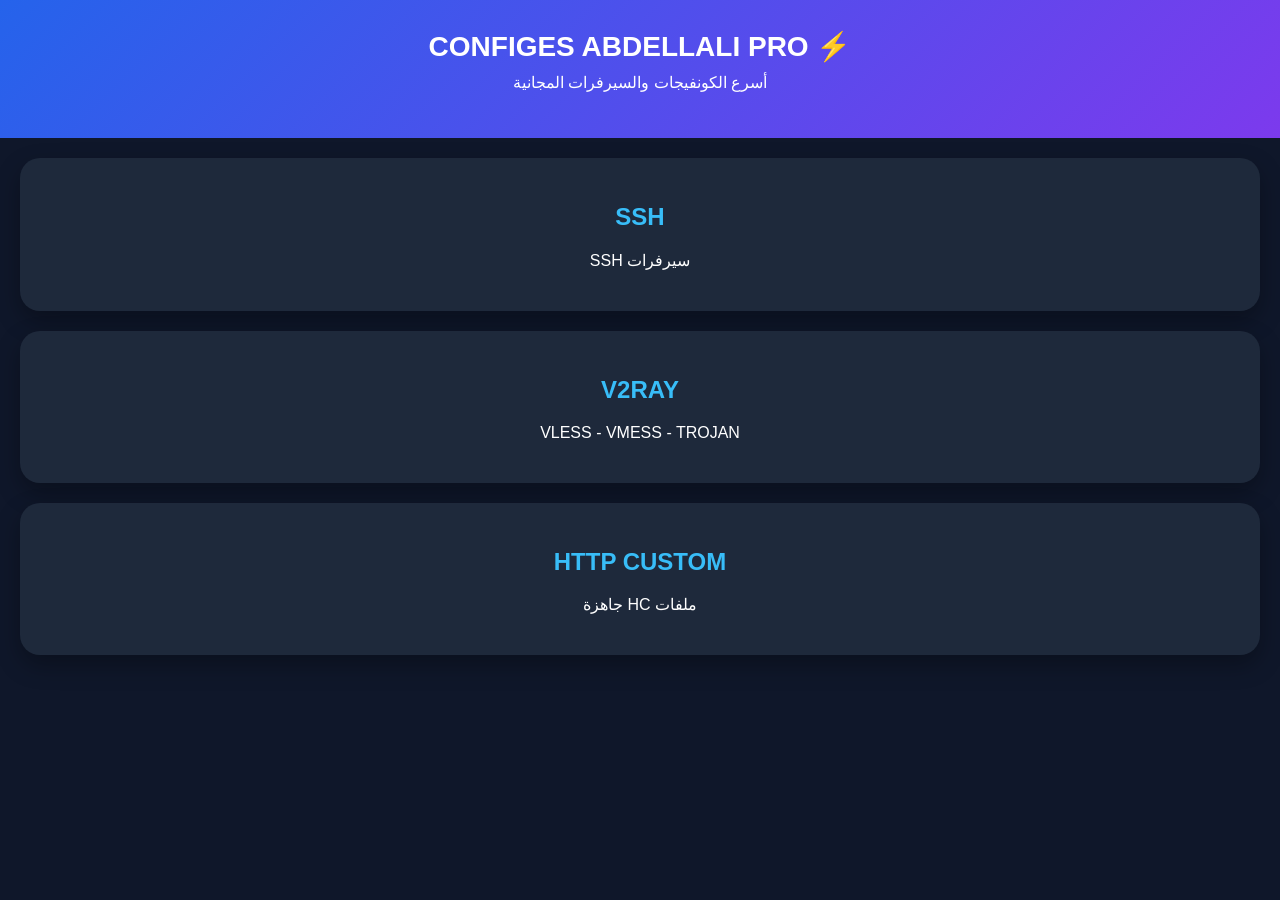
<file: index.html>
<!DOCTYPE html>
<html lang="ar" dir="rtl">

<head>
<meta charset="UTF-8">
<meta name="viewport" content="width=device-width, initial-scale=1.0">

<title>CONFIGES ABDELLALI PRO</title>

<link rel="stylesheet" href="style.css">

</head>

<body>

<header>
<h1>⚡ CONFIGES ABDELLALI PRO</h1>
<p>أسرع الكونفيجات والسيرفرات المجانية</p>
</header>


<section>

<div class="card">
<h2>SSH</h2>
<p>سيرفرات SSH</p>
</div>


<div class="card">
<h2>V2RAY</h2>
<p>VLESS - VMESS - TROJAN</p>
</div>


<div class="card">
<h2>HTTP CUSTOM</h2>
<p>ملفات HC جاهزة</p>
</div>

</section>


<script src="app.js"></script>

</body>
</html>
</file>
<file: style.css>
* {
    box-sizing: border-box;
    font-family: Arial, sans-serif;
}

body {
    margin: 0;
    background: #0f172a;
    color: white;
}

header {
    text-align: center;
    padding: 30px 15px;
    background: linear-gradient(135deg,#2563eb,#7c3aed);
}

header h1 {
    margin: 0;
    font-size: 28px;
}

header p {
    margin-top: 10px;
}


section {
    padding: 20px;
    display: grid;
    gap: 20px;
}


.card {

    background: #1e293b;
    padding: 25px;
    border-radius: 20px;
    text-align: center;

    box-shadow: 0 10px 25px rgba(0,0,0,.3);

}


.card h2 {

    color: #38bdf8;

}


.card:hover {

    transform: scale(1.03);
    transition: .3s;

}
</file>
